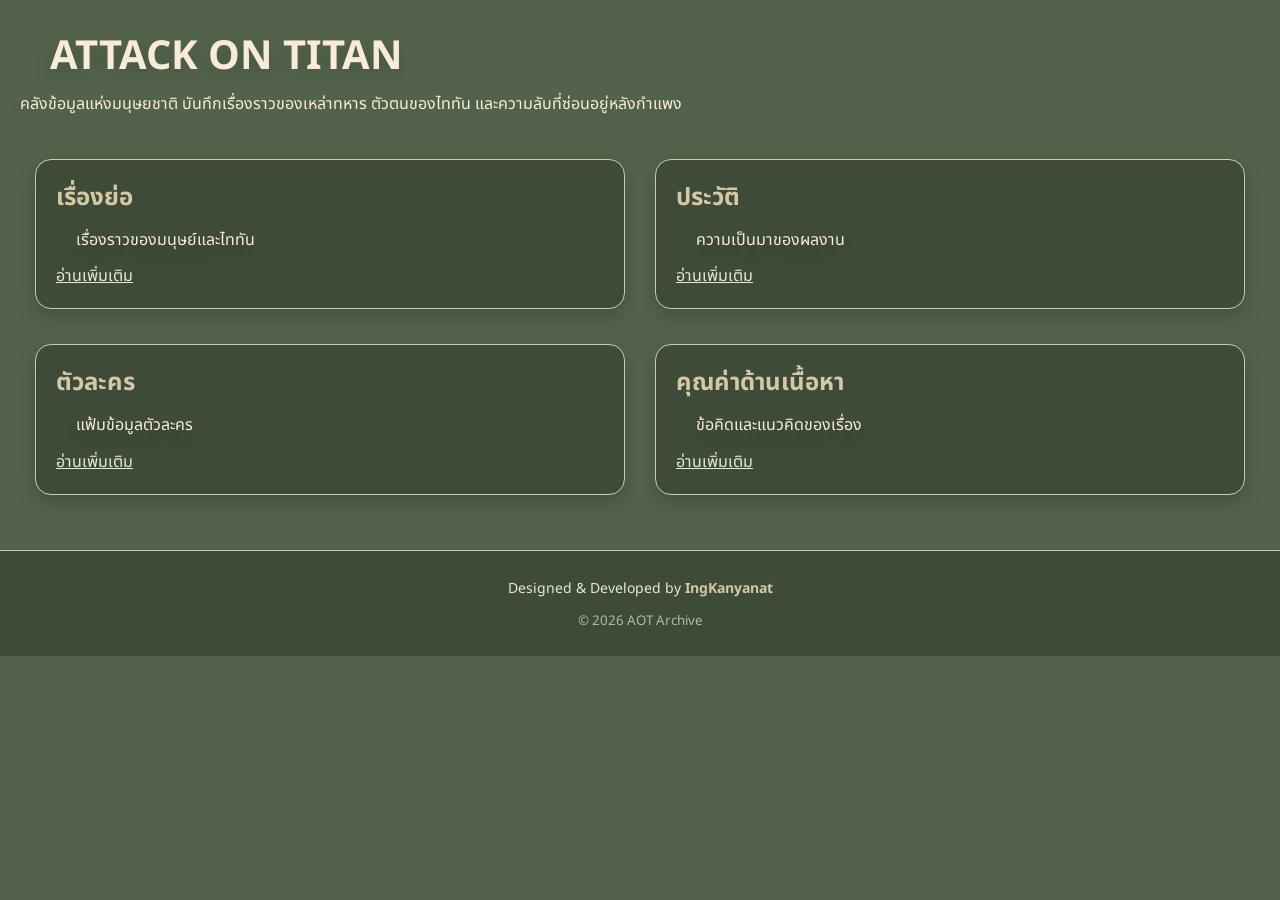
<file: my-first-website/index.html>
<!DOCTYPE html>
<html>
    <head>
        <meta name="viewport" content="width=device-width, initial-scale=1.0">
        <link href="https://fonts.googleapis.com/css2?family=Noto+Sans+Thai:wght@400;700&family=Rajdhani:wght@500;600;700&display=swap" rel="stylesheet">
        <title>AOT</title>
        <link rel="stylesheet" href="style.css">
    </head>
    <body>
        <div id="falling-logos"></div>
<script src="script.js"></script>
        <h1>ATTACK ON TITAN</h1>
        <p>คลังข้อมูลแห่งมนุษยชาติ บันทึกเรื่องราวของเหล่าทหาร ตัวตนของไททัน และความลับที่ซ่อนอยู่หลังกำแพง</p>
        <div class="menu-grid">
            <div class="menu-card">
                <h2>เรื่องย่อ</h2>
        <p>เรื่องราวของมนุษย์และไททัน</p>
        <a href="synopsis.html">อ่านเพิ่มเติม</a>
    </div>
     <div class="menu-card">
        <h2>ประวัติ</h2>
        <p>ความเป็นมาของผลงาน</p>
        <a href="history.html">อ่านเพิ่มเติม</a>
    </div>

    <div class="menu-card">
        <h2>ตัวละคร</h2>
        <p>แฟ้มข้อมูลตัวละคร</p>
        <a href="characters.html">อ่านเพิ่มเติม</a>
    </div>

    <div class="menu-card">
        <h2>คุณค่าด้านเนื้อหา</h2>
        <p>ข้อคิดและแนวคิดของเรื่อง</p>
        <a href="values.html">อ่านเพิ่มเติม</a>
    </div>
        </div>
            <footer>
                <p>Designed & Developed by <strong>IngKanyanat</strong></p>
                <small>© 2026 AOT Archive</small>
            </footer>
    </body>
</html>
</file>
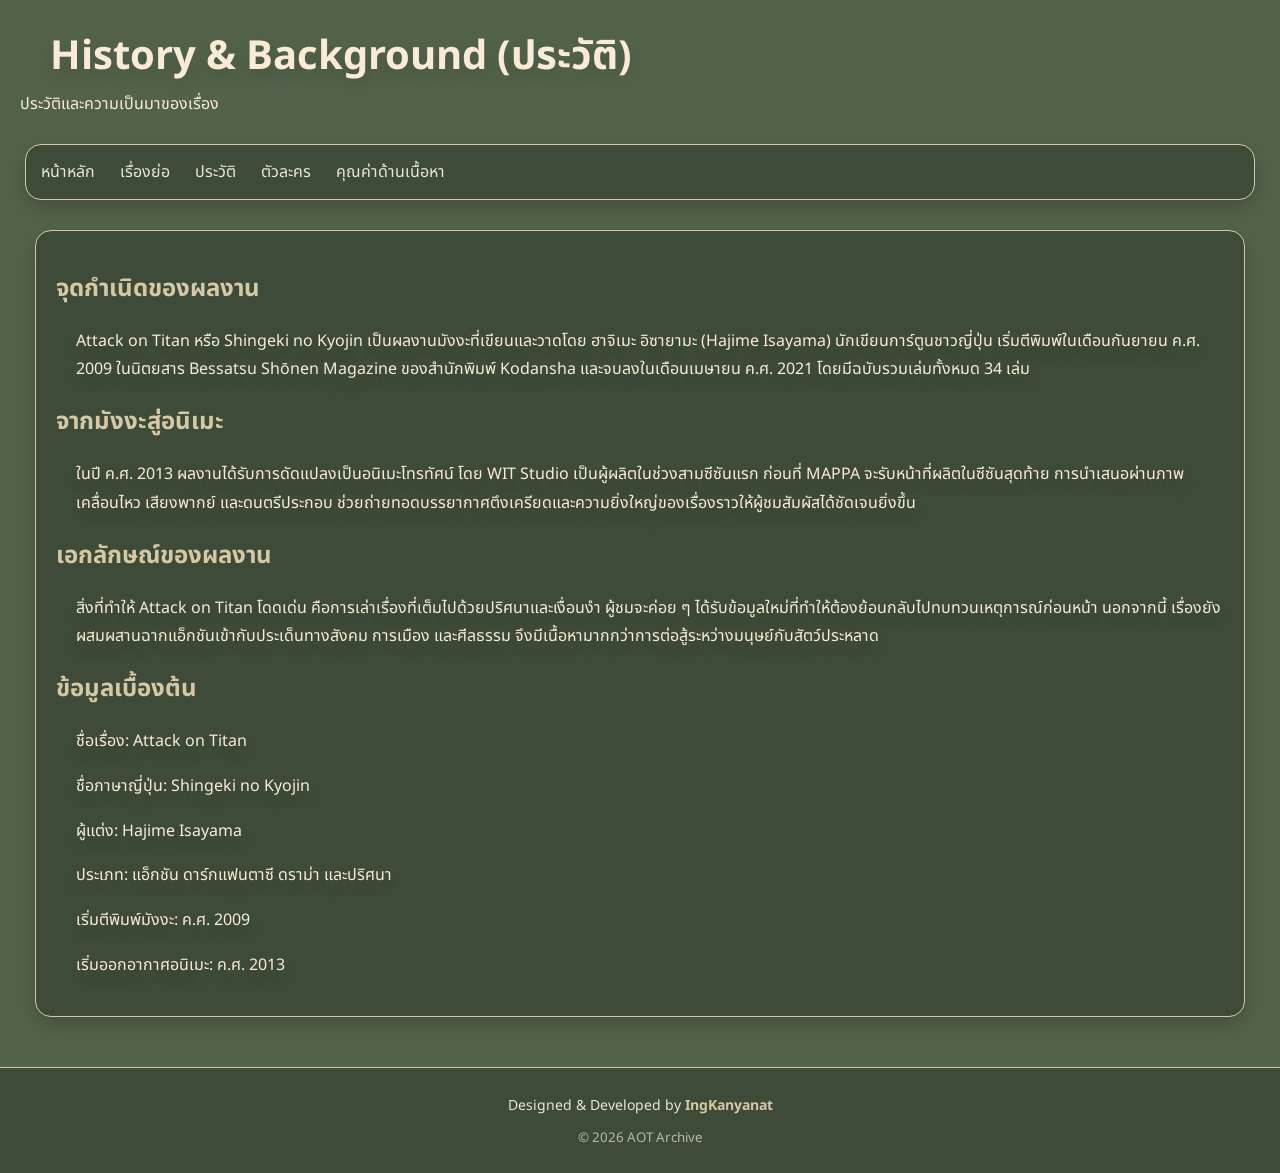
<file: my-first-website/history.html>
<!DOCTYPE html>
<html>
<head>
    <meta name="viewport" content="width=device-width, initial-scale=1.0">
    <title>AOT charactor</title>
    <link rel="stylesheet" href="style.css">
</head>
<link href="https://fonts.googleapis.com/css2?family=Noto+Sans+Thai:wght@400;700&family=Rajdhani:wght@500;600;700&display=swap" rel="stylesheet">
<body>
    <div id="falling-logos"></div>
<script src="script.js"></script>
    <h1>History & Background (ประวัติ)</h1>
    <p>ประวัติและความเป็นมาของเรื่อง</p>
        <nav>
            <a href="index.html">หน้าหลัก</a>
            <a href="synopsis.html">เรื่องย่อ</a>
            <a href="history.html">ประวัติ</a>
            <a href="characters.html">ตัวละคร</a>
            <a href="values.html">คุณค่าด้านเนื้อหา</a>
        </nav>
        <div class="about">
            <h2>จุดกำเนิดของผลงาน</h2>
            <p>Attack on Titan หรือ Shingeki no Kyojin เป็นผลงานมังงะที่เขียนและวาดโดย ฮาจิเมะ อิซายามะ (Hajime Isayama) นักเขียนการ์ตูนชาวญี่ปุ่น เริ่มตีพิมพ์ในเดือนกันยายน ค.ศ. 2009 ในนิตยสาร Bessatsu Shōnen Magazine ของสำนักพิมพ์ Kodansha และจบลงในเดือนเมษายน ค.ศ. 2021 โดยมีฉบับรวมเล่มทั้งหมด 34 เล่ม</p>
<h2>จากมังงะสู่อนิเมะ</h2>
<p>ในปี ค.ศ. 2013 ผลงานได้รับการดัดแปลงเป็นอนิเมะโทรทัศน์ โดย WIT Studio เป็นผู้ผลิตในช่วงสามซีซันแรก ก่อนที่ MAPPA จะรับหน้าที่ผลิตในซีซันสุดท้าย การนำเสนอผ่านภาพเคลื่อนไหว เสียงพากย์ และดนตรีประกอบ ช่วยถ่ายทอดบรรยากาศตึงเครียดและความยิ่งใหญ่ของเรื่องราวให้ผู้ชมสัมผัสได้ชัดเจนยิ่งขึ้น</p>
<h2>เอกลักษณ์ของผลงาน</h2>
<p>สิ่งที่ทำให้ Attack on Titan โดดเด่น คือการเล่าเรื่องที่เต็มไปด้วยปริศนาและเงื่อนงำ ผู้ชมจะค่อย ๆ ได้รับข้อมูลใหม่ที่ทำให้ต้องย้อนกลับไปทบทวนเหตุการณ์ก่อนหน้า นอกจากนี้ เรื่องยังผสมผสานฉากแอ็กชันเข้ากับประเด็นทางสังคม การเมือง และศีลธรรม จึงมีเนื้อหามากกว่าการต่อสู้ระหว่างมนุษย์กับสัตว์ประหลาด</p>
<h2>ข้อมูลเบื้องต้น</h2>
<p>ชื่อเรื่อง: Attack on Titan</p>
<p>ชื่อภาษาญี่ปุ่น: Shingeki no Kyojin</p>
<p>ผู้แต่ง: Hajime Isayama</p>
<p>ประเภท: แอ็กชัน ดาร์กแฟนตาซี ดราม่า และปริศนา</p>
<p>เริ่มตีพิมพ์มังงะ: ค.ศ. 2009</p>
<p>เริ่มออกอากาศอนิเมะ: ค.ศ. 2013</p>
        </div>
        <footer>
                <p>Designed & Developed by <strong>IngKanyanat</strong></p>
                <small>© 2026 AOT Archive</small>
            </footer>
</body>
</html>
</file>
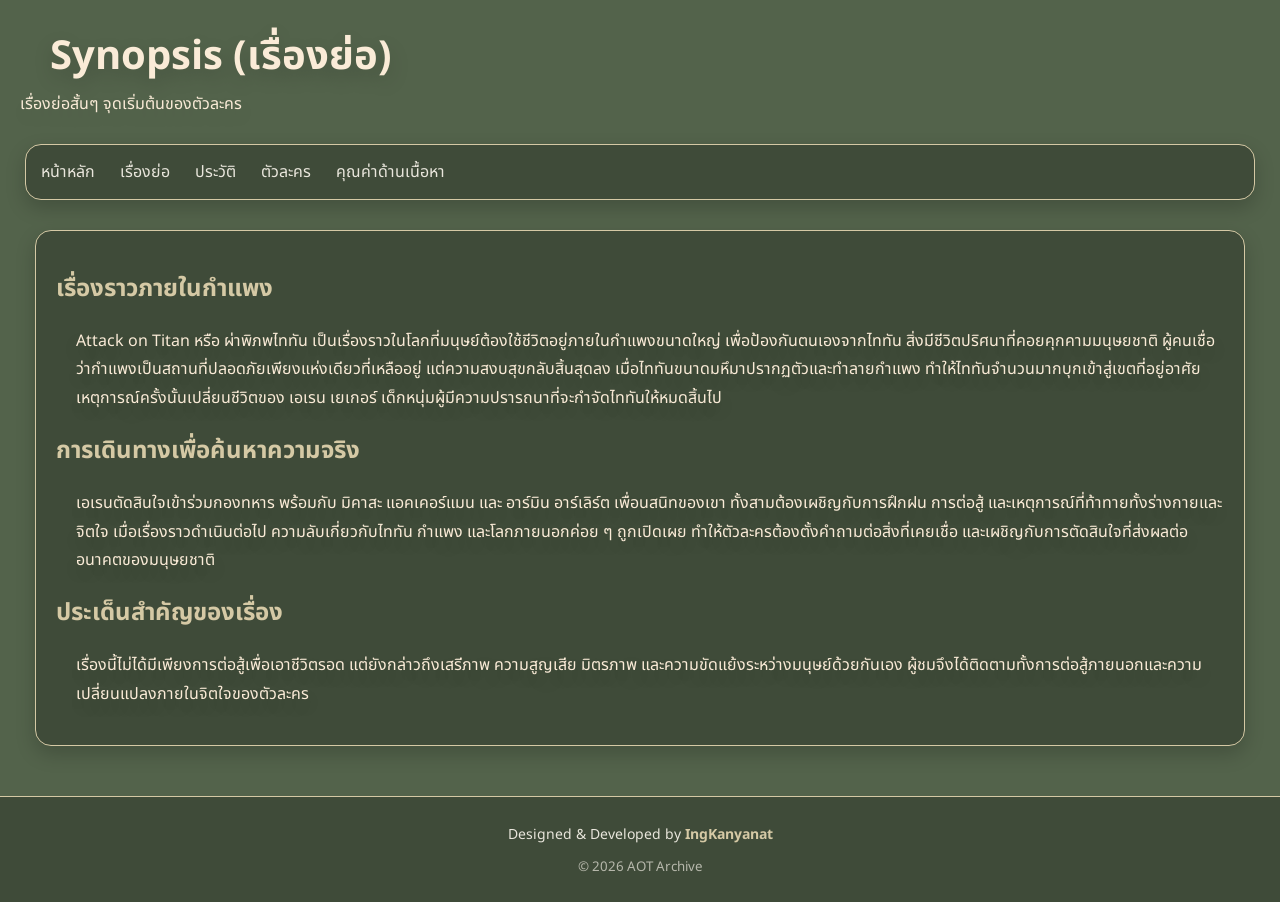
<file: my-first-website/synopsis.html>
<!DOCTYPE html>
<html>
<head>
    <meta name="viewport" content="width=device-width, initial-scale=1.0">
    <title>AOT charactor</title>
    <link rel="stylesheet" href="style.css">
</head>
<link href="https://fonts.googleapis.com/css2?family=Noto+Sans+Thai:wght@400;700&family=Rajdhani:wght@500;600;700&display=swap" rel="stylesheet">
<body>
    <div id="falling-logos"></div>
<script src="script.js"></script>
    <h1>Synopsis (เรื่องย่อ)</h1>
    <p>เรื่องย่อสั้นๆ จุดเริ่มต้นของตัวละคร</p>
        <nav>
            <a href="index.html">หน้าหลัก</a>
            <a href="synopsis.html">เรื่องย่อ</a>
            <a href="history.html">ประวัติ</a>
            <a href="characters.html">ตัวละคร</a>
            <a href="values.html">คุณค่าด้านเนื้อหา</a>
        </nav>
        <div class="about">
            <h2>เรื่องราวภายในกำแพง</h2>
            <p>Attack on Titan หรือ ผ่าพิภพไททัน เป็นเรื่องราวในโลกที่มนุษย์ต้องใช้ชีวิตอยู่ภายในกำแพงขนาดใหญ่ เพื่อป้องกันตนเองจากไททัน สิ่งมีชีวิตปริศนาที่คอยคุกคามมนุษยชาติ ผู้คนเชื่อว่ากำแพงเป็นสถานที่ปลอดภัยเพียงแห่งเดียวที่เหลืออยู่

แต่ความสงบสุขกลับสิ้นสุดลง เมื่อไททันขนาดมหึมาปรากฏตัวและทำลายกำแพง ทำให้ไททันจำนวนมากบุกเข้าสู่เขตที่อยู่อาศัย เหตุการณ์ครั้งนั้นเปลี่ยนชีวิตของ เอเรน เยเกอร์ เด็กหนุ่มผู้มีความปรารถนาที่จะกำจัดไททันให้หมดสิ้นไป</p>
<h2>การเดินทางเพื่อค้นหาความจริง</h2>
<p>เอเรนตัดสินใจเข้าร่วมกองทหาร พร้อมกับ มิคาสะ แอคเคอร์แมน และ อาร์มิน อาร์เลิร์ต เพื่อนสนิทของเขา ทั้งสามต้องเผชิญกับการฝึกฝน การต่อสู้ และเหตุการณ์ที่ท้าทายทั้งร่างกายและจิตใจ

เมื่อเรื่องราวดำเนินต่อไป ความลับเกี่ยวกับไททัน กำแพง และโลกภายนอกค่อย ๆ ถูกเปิดเผย ทำให้ตัวละครต้องตั้งคำถามต่อสิ่งที่เคยเชื่อ และเผชิญกับการตัดสินใจที่ส่งผลต่ออนาคตของมนุษยชาติ</p>
<h2>ประเด็นสำคัญของเรื่อง</h2>
<p>เรื่องนี้ไม่ได้มีเพียงการต่อสู้เพื่อเอาชีวิตรอด แต่ยังกล่าวถึงเสรีภาพ ความสูญเสีย มิตรภาพ และความขัดแย้งระหว่างมนุษย์ด้วยกันเอง ผู้ชมจึงได้ติดตามทั้งการต่อสู้ภายนอกและความเปลี่ยนแปลงภายในจิตใจของตัวละคร</p>
        </div>
        <footer>
                <p>Designed & Developed by <strong>IngKanyanat</strong></p>
                <small>© 2026 AOT Archive</small>
            </footer>
</body>
</html>
</file>
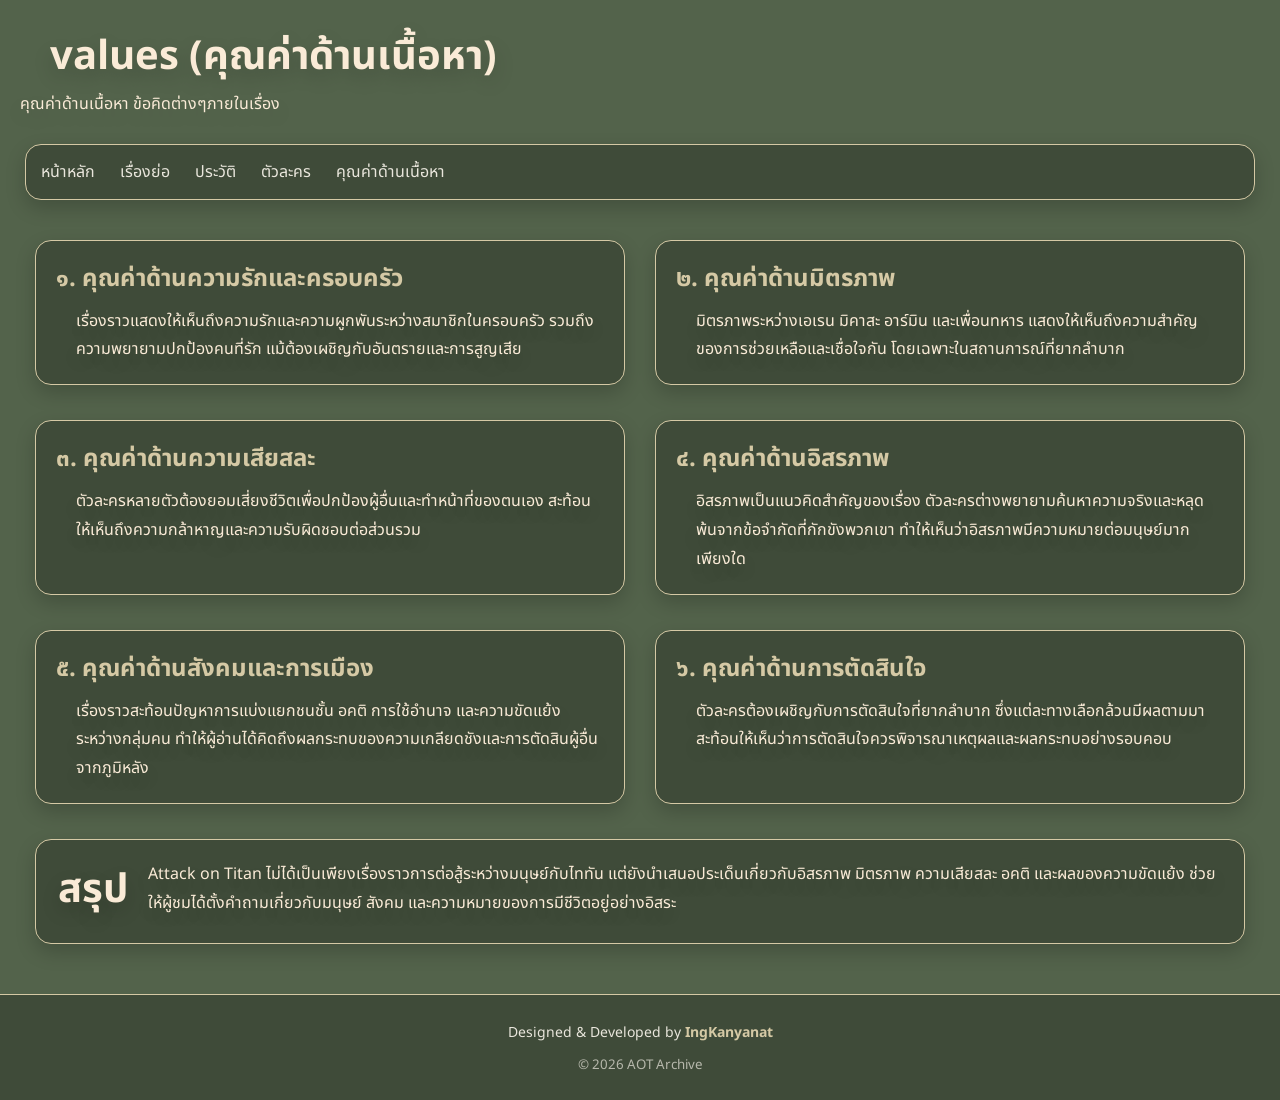
<file: my-first-website/values.html>
<!DOCTYPE html>
<html>
<head>
    <meta name="viewport" content="width=device-width, initial-scale=1.0">
    <title>AOT charactor</title>
    <link rel="stylesheet" href="style.css">
</head>
<link href="https://fonts.googleapis.com/css2?family=Noto+Sans+Thai:wght@400;700&family=Rajdhani:wght@500;600;700&display=swap" rel="stylesheet">
<body>
    <div id="falling-logos"></div>
<script src="script.js"></script>
    <h1>values (คุณค่าด้านเนื้อหา)</h1>
    <p>คุณค่าด้านเนื้อหา ข้อคิดต่างๆภายในเรื่อง</p>
        <nav>
            <a href="index.html">หน้าหลัก</a>
            <a href="synopsis.html">เรื่องย่อ</a>
            <a href="history.html">ประวัติ</a>
            <a href="characters.html">ตัวละคร</a>
            <a href="values.html">คุณค่าด้านเนื้อหา</a>
        </nav>
        <div class="menu-grid">
            <div class="menu-card">
            <h2>๑. คุณค่าด้านความรักและครอบครัว</h2>
            <p>เรื่องราวแสดงให้เห็นถึงความรักและความผูกพันระหว่างสมาชิกในครอบครัว รวมถึงความพยายามปกป้องคนที่รัก แม้ต้องเผชิญกับอันตรายและการสูญเสีย</p>
            </div>

            <div class="menu-card">
                <h2>๒. คุณค่าด้านมิตรภาพ</h2>
                <p>มิตรภาพระหว่างเอเรน มิคาสะ อาร์มิน และเพื่อนทหาร แสดงให้เห็นถึงความสำคัญของการช่วยเหลือและเชื่อใจกัน โดยเฉพาะในสถานการณ์ที่ยากลำบาก</p>
            </div>

             <div class="menu-card">
                <h2>๓. คุณค่าด้านความเสียสละ</h2>
                <p>ตัวละครหลายตัวต้องยอมเสี่ยงชีวิตเพื่อปกป้องผู้อื่นและทำหน้าที่ของตนเอง สะท้อนให้เห็นถึงความกล้าหาญและความรับผิดชอบต่อส่วนรวม</p>
             </div>

             <div class="menu-card">
                <h2>๔. คุณค่าด้านอิสรภาพ</h2>
                <p>อิสรภาพเป็นแนวคิดสำคัญของเรื่อง ตัวละครต่างพยายามค้นหาความจริงและหลุดพ้นจากข้อจำกัดที่กักขังพวกเขา ทำให้เห็นว่าอิสรภาพมีความหมายต่อมนุษย์มากเพียงใด</p>
             </div>

             <div class="menu-card">
                <h2>๕. คุณค่าด้านสังคมและการเมือง</h2>
                <p>เรื่องราวสะท้อนปัญหาการแบ่งแยกชนชั้น อคติ การใช้อำนาจ และความขัดแย้งระหว่างกลุ่มคน ทำให้ผู้อ่านได้คิดถึงผลกระทบของความเกลียดชังและการตัดสินผู้อื่นจากภูมิหลัง</p>
             </div>

             <div class="menu-card">
                <h2>๖. คุณค่าด้านการตัดสินใจ</h2>
                <p>ตัวละครต้องเผชิญกับการตัดสินใจที่ยากลำบาก ซึ่งแต่ละทางเลือกล้วนมีผลตามมา สะท้อนให้เห็นว่าการตัดสินใจควรพิจารณาเหตุผลและผลกระทบอย่างรอบคอบ</p>
             </div>
        </div>
        <div class="lll">
                <h1 class="yay">สรุป</h1>
                <p class="ya">Attack on Titan ไม่ได้เป็นเพียงเรื่องราวการต่อสู้ระหว่างมนุษย์กับไททัน แต่ยังนำเสนอประเด็นเกี่ยวกับอิสรภาพ มิตรภาพ ความเสียสละ อคติ และผลของความขัดแย้ง ช่วยให้ผู้ชมได้ตั้งคำถามเกี่ยวกับมนุษย์ สังคม และความหมายของการมีชีวิตอยู่อย่างอิสระ</p>
             </div>
        <footer>
                <p>Designed & Developed by <strong>IngKanyanat</strong></p>
                <small>© 2026 AOT Archive</small>
            </footer>
</body>
</html>
</file>
<file: my-first-website/style.css>
html, body {
    margin: 0;
    padding: 0;
}
body,.about, h2, h2 {
    font-family: 'Noto Sans Thai', sans-serif;
}
h1 {
    margin-bottom: 3px;
}
body > p {
    margin-top: 0;
}body {
    background-color: #53634b;
    color: antiquewhite;
}
.ya {
    margin: 0;
    margin-left: 20px;
}
.yay {
    margin-top: 0px;
    margin-left: 2px;
}
h1 {
    font-size: 40px;
    margin-left: 50px;
    text-shadow: 0 8px 20px #00000030
}
p {
    margin-left: 20px;
    line-height: 1.8;
    margin-top: 0px;
    text-shadow: 0 8px 20px #00000030
}
nav {
    background-color: #3f4b39;
    padding: 15px;
    margin: 25px;
    display: flex;
    gap: 25px;
    border: 1px solid #d5c9a5;
    border-radius: 16px;
    box-shadow: 0 8px 20px #00000030
}
nav a {
    color: #e9e6dc;
    text-decoration: none;
    display: inline-block;
    transition: transform 0.25s ease, color 0.25s ease;
}
nav a:hover {
    transform: scale(1.08);
    color: #d5c9a5;
}
h2 {
    color: #d5c9a5;
    margin-bottom: 20px;
}
.about {
    background-color: #3f4b39;
    padding: 20px;
    margin: 35px;
    background-color: #3f4b39;
    border: 1px solid #d5c9a5;
    border-radius: 16px;
    box-shadow: 0 8px 20px #00000030;
    margin-top: 30px;
    transition: 0.25s ease,box-shadow 0.25s ease;
}
.about:hover {
    transform: scale(1.01);
    box-shadow: 0 8px 20px #00000030;
}
.lll {
    background-color: #3f4b39;
    display: flex;
    padding: 20px;
    margin: 35px;
    background-color: #3f4b39;
    border: 1px solid #d5c9a5;
    border-radius: 16px;
    box-shadow: 0 8px 20px #00000030;
    margin-top: 30px;
    transition: 0.25s ease,box-shadow 0.25s ease;
}
.lll:hover {
    transform: scale(1.01);
    box-shadow: 0 8px 20px #00000030;
}
.menu-grid {
    display: grid;
    grid-template-columns: repeat(2, 1fr);
    gap: 20px;
    margin: 30px;
}
.menu-card {
    background-color: #3f4b39;
    padding: 20px;
    margin: 5px;
    background-color: #3f4b39;
    border: 1px solid #d5c9a5;
    border-radius: 16px;
    box-shadow: 0 8px 20px #00000030;
    margin-top: 10px;
    transition: 0.25s ease,box-shadow 0.25s ease;
    display: flex;
    flex-direction: column;
    align-items: flex-start;
    gap: 10px;
}
.menu-card a {
    color: #e9e6dc;
    text-decoration: underline;
    display: inline-block;
    transition: transform 0.25s ease, color 0.25s ease;
}

.menu-card:hover {
    transform: scale(1.02);
    box-shadow: 0 8px 20px #00000030;
}
.menu-card h2 {
    color: #d5c9a5;
    margin-top: 0;
    margin-bottom: 0;
}

.menu-card p {
    margin-top: 0;
    margin-bottom: 0;
}

footer {
    background-color: #3f4b39;
    color: #e9e6dc;
    text-align: center;
    padding: 25px 15px;
    margin-top: 50px;
    border-top: 1px solid #d5c9a5;
}

footer p {
    margin: 0;
    font-size: 14px;
    text-shadow: none;
}

footer strong {
    color: #d5c9a5;
}

footer small {
    display: block;
    margin-top: 10px;
    opacity: 0.7;
}

#falling-logos {
    position: fixed;
    inset: 0;
    overflow: hidden;
    pointer-events: none;
    z-index: 0;
}

body > *:not(#falling-logos) {
    position: relative;
    z-index: 1;
}

.falling-logo {
    position: absolute;
    top: -60px;
    width: 38px;
    height: 38px;
    object-fit: contain;
    opacity: 0.3;
    animation: logo-fall linear forwards;
}
.character-info {
    margin-top: 15px;
    padding-top: 10px;
    border-top: 1px solid #d5c9a5;
    text-align: left;
}

.character-info p {
    font-size: 14px;
    line-height: 1.8;
    overflow-wrap: anywhere;
}

.character-info strong {
    color: #d5c9a5;
}
.character-grid {
    display: grid;
    grid-template-columns: repeat(3, minmax(0, 1fr));
    gap: 20px;
    width: calc(100% - 48px);
    max-width: 1400px;
    margin: 40px auto;
    box-sizing: border-box;
}

.character-card {
    min-width: 0;
    box-sizing: border-box;
    background-color: #3f4b39;
    border: 1px solid #d5c9a5;
    border-radius: 16px;
    padding: 18px;
    color: antiquewhite;
    text-align: center;
    box-shadow: 0 8px 20px #00000030;
    transition: transform 0.3s ease,
                box-shadow 0.3s ease,
                border-color 0.3s ease;
}

.character-card:hover {
    transform: translateY(-8px);
    border-color: #f0e5bd;
    box-shadow: 0 10px 25px #00000050;
}

.character-card img {
    width: 100%;
    max-width: 100%;
    height: 220px;
    display: block;
    object-fit: cover;
    border-radius: 10px;
    box-sizing: border-box;
    transition: transform 0.4s ease;
}

.character-card:hover img {
    transform: scale(1.04);
}

.character-card h2 {
    color: #d5c9a5;
    font-size: 20px;
    margin: 12px 0;
}

.character-card > p {
    margin: 5px 0 12px;
}

.character-card span {
    display: inline-block;
    border: 1px solid #d5c9a5;
    border-radius: 20px;
    padding: 5px 12px;
    font-size: 13px;
}

.character-info {
    margin-top: 15px;
    padding-top: 10px;
    border-top: 1px solid #d5c9a5;
    text-align: left;
}

.character-info p {
    font-size: 14px;
    line-height: 1.8;
    overflow-wrap: anywhere;
    margin: 8px 0;
}

.character-info strong {
    color: #d5c9a5;
}

@media (max-width: 600px) {
    .character-grid {
        grid-template-columns: repeat(2, minmax(0, 1fr));
        gap: 12px;
        width: calc(100% - 24px);
        margin: 24px auto;
    }

    .character-card {
        padding: 10px;
    }

    .character-card img {
        height: 150px;
    }

    .character-card h2 {
        font-size: 16px;
    }

    .character-info p {
        font-size: 12px;
    }
}
@keyframes logo-fall {
    from {
        transform: translateY(-60px) rotate(0deg);
    }

    to {
        transform: translateY(110vh) rotate(360deg);
    }
}

@media (max-width: 600px) {

    body {
        margin: 0;
        font-size: 14px;
    }

    h1 {
        font-size: 28px;
        margin: 25px 15px 10px;
    }

    body > p {
        margin: 0 15px 20px;
    }

    nav {
        margin: 10px;
        padding: 12px;
        gap: 15px;
        flex-wrap: wrap;
    }

    .menu-grid {
        grid-template-columns: 1fr;
        gap: 15px;
        margin: 15px;
    }

    .menu-card {
        margin: 0;
        padding: 15px;
    }

    .about {
        margin: 15px;
        padding: 15px;
    }

    .menu-card img {
        height: 160px;
    }

    footer {
        margin-top: 30px;
        padding: 20px 10px;
    }
}
@media (min-width: 601px) and (max-width: 1024px) {

    h1 {
        font-size: 34px;
        margin-left: 25px;
    }

    .menu-grid {
        grid-template-columns: repeat(2, 1fr);
        gap: 15px;
        margin: 20px;
    }

    .menu-card {
        padding: 16px;
        margin: 0;
    }

    .about {
        margin: 20px;
    }

    nav {
        gap: 20px;
    }
}
@media (max-width: 380px) {

    h1 {
        font-size: 24px;
    }

    .menu-grid {
        margin: 10px;
        gap: 12px;
    }

    .menu-card {
        padding: 12px;
    }

    nav {
        gap: 10px;
        padding: 10px;
    }
}

.reveal {
    opacity: 0;
    transform: translateY(30px);
    transition:
        opacity 0.7s ease,
        transform 0.7s ease;
}

.reveal.is-visible {
    opacity: 1;
    transform: translateY(0);
}

@media (prefers-reduced-motion: reduce) {
    .reveal {
        opacity: 1;
        transform: none;
        transition: none;
    }
}
</file>
